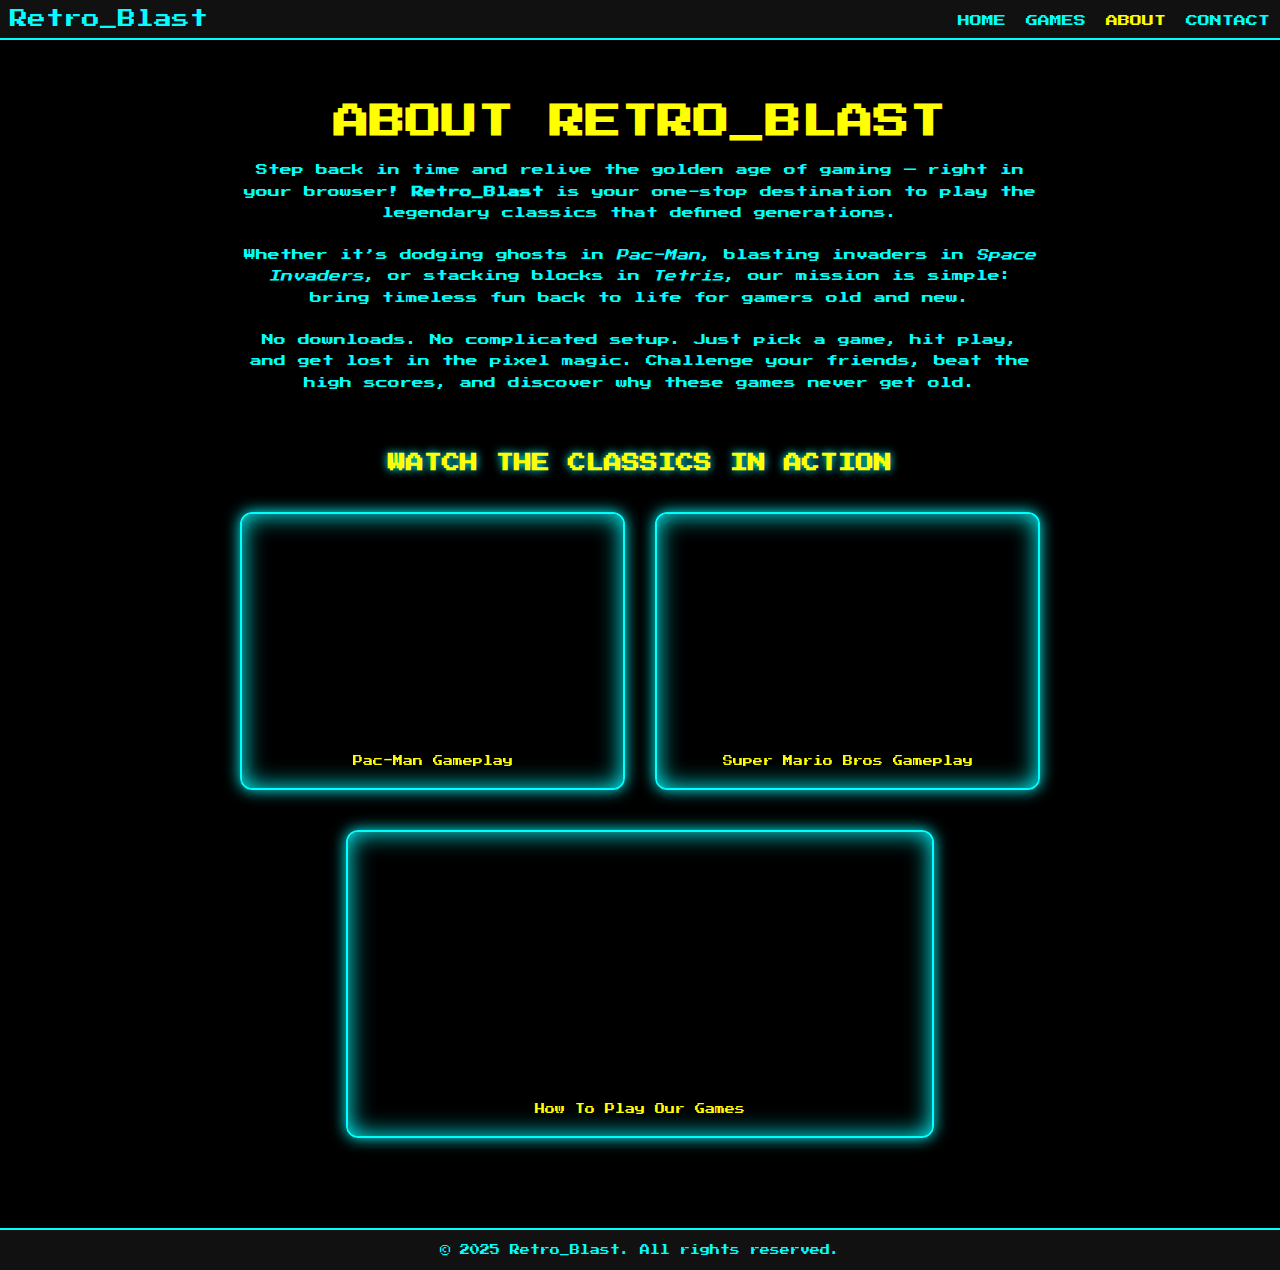
<file: about.html>
<!DOCTYPE html>
<html lang="en">
<head>
  <meta charset="UTF-8">
  <meta name="viewport" content="width=device-width, initial-scale=1.0">
  <title>About | Retro_Blast</title>
  <link href="https://fonts.googleapis.com/css2?family=Press+Start+2P&display=swap" rel="stylesheet">
  <!-- Link external CSS -->
  <link rel="stylesheet" href="about.css">
</head>
<body>
  <!-- Header -->
  <header class="retro-header">
    <nav class="retro-nav">
      <a href="homepage.html" class="nav-logo">Retro_Blast</a>
      <ul class="nav-links">
        <li><a href="index.html" class="nav-link">HOME</a></li>
        <li><a href="homepage.html" class="nav-link">GAMES</a></li>
        <li><a href="about.html" class="nav-link active">ABOUT</a></li>
        <li><a href="contact.html" class="nav-link">CONTACT</a></li>
      </ul>
    </nav>
  </header>

  <!-- Main Content -->
  <main class="about-content">
    <h1 class="section-title">ABOUT RETRO_BLAST</h1>
    <p class="about-text">
      Step back in time and relive the golden age of gaming — right in your browser!
      <strong>Retro_Blast</strong> is your one-stop destination to play the legendary classics that defined generations.
    </p>
    <p class="about-text">
      Whether it’s dodging ghosts in <em>Pac-Man</em>, blasting invaders in <em>Space Invaders</em>,
      or stacking blocks in <em>Tetris</em>, our mission is simple: bring timeless fun back to life for gamers old and new.
    </p>
    <p class="about-text">
      No downloads. No complicated setup. Just pick a game, hit play, and get lost in the pixel magic.
      Challenge your friends, beat the high scores, and discover why these games never get old.
    </p>
    <section class="video-section">
  <h2 class="section-subtitle">WATCH THE CLASSICS IN ACTION</h2>

  <!-- Top row -->
  <div class="video-row">
    <div class="video-box small">
      <iframe
        src="https://www.youtube.com/embed/dScq4P5gn4A"
        title="Pac-Man Gameplay"
        frameborder="0"
        allowfullscreen>
      </iframe>
      <p class="video-title">Pac-Man Gameplay</p>
    </div>

    <div class="video-box small">
      <iframe
        src="https://www.youtube.com/embed/rLl9XBg7wSs?si=LcrMd_icEXzWZX22"
        title="Super Mario Bros Gameplay"
        frameborder="0"
        allowfullscreen>
      </iframe>
      <p class="video-title">Super Mario Bros Gameplay</p>
    </div>
  </div>

  <!-- last video below -->
  <div class="video-box large">
    <iframe
      src="https://www.youtube.com/embed/Dg_ZrO8xn-M?si=c2AwXLPiRbcqVdN4"
      title="How To Play Our Games"
      frameborder="0"
      allowfullscreen>
    </iframe>
    <p class="video-title">How To Play Our Games</p>
  </div>
</section>

  </main>

  <!-- Footer -->
  <footer class="retro-footer">
    <p>&copy; 2025 Retro_Blast. All rights reserved.</p>
  </footer>
</file>
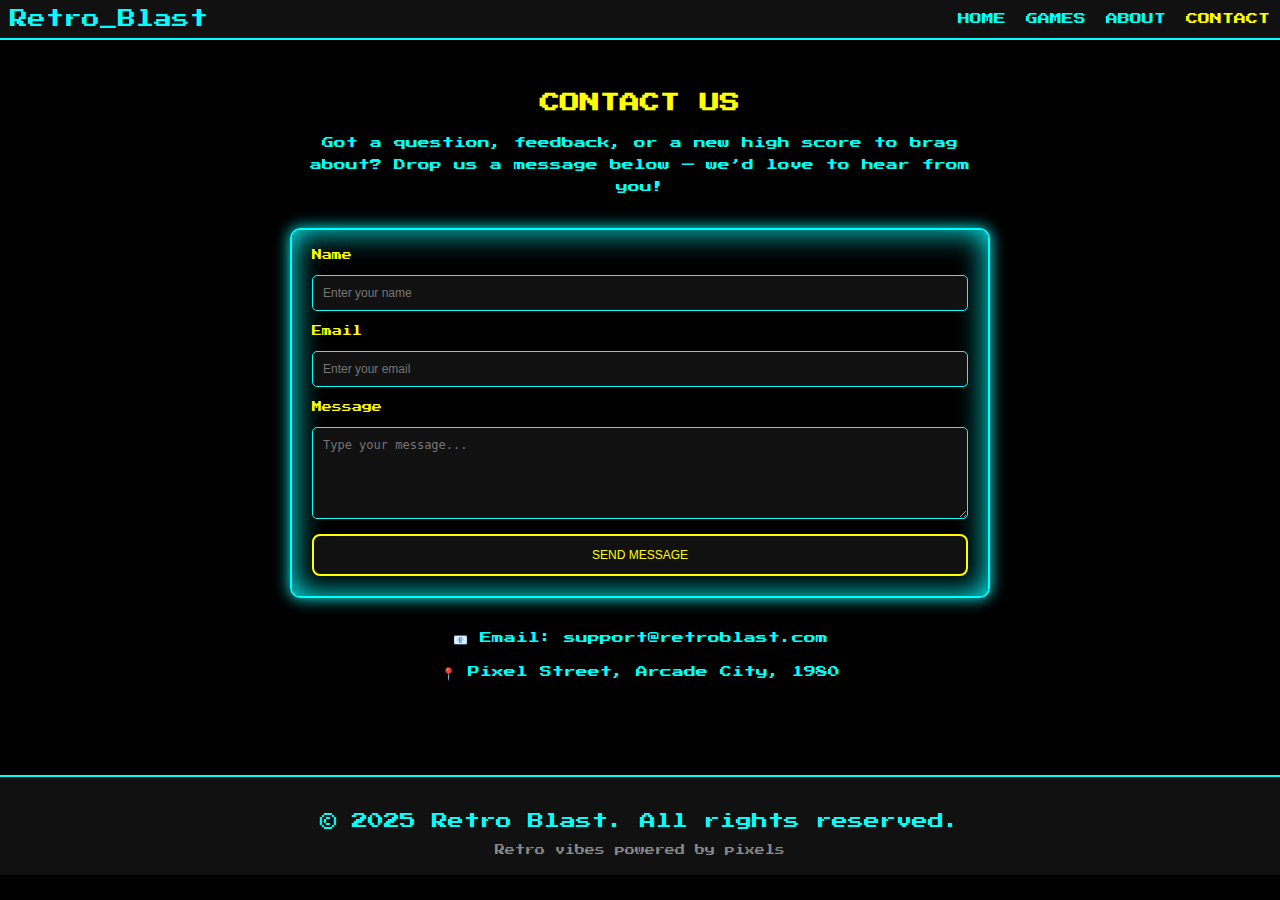
<file: contact.html>
<!DOCTYPE html>
<html lang="en">
<head>
  <meta charset="UTF-8">
  <meta name="viewport" content="width=device-width, initial-scale=1.0">
  <title>Contact | Retro_Blast</title>
  <link href="https://fonts.googleapis.com/css2?family=Press+Start+2P&display=swap" rel="stylesheet">
  <link rel="stylesheet" href="contact.css">
</head>
<body>
  <!-- Header -->
  <header class="retro-header">
    <nav class="retro-nav">
      <a href="homepage.html" class="nav-logo">Retro_Blast</a>
      <url class="nav-links">
        <link><a href="index.html" class="nav-link">HOME</a></link>
        <link><a href="homepage.html" class="nav-link">GAMES</a></link>
        <link><a href="about.html" class="nav-link">ABOUT</a></link>
        <link><a href="contact.html" class="nav-link active">CONTACT</a></link>
      </url>
    </nav>
  </header>

  <!-- Main Content -->
  <main class="contact-content">
    <h1 class="section-title">CONTACT US</h1>
    <p class="contact-intro">
      Got a question, feedback, or a new high score to brag about?  
      Drop us a message below — we’d love to hear from you!
    </p>

    <!-- Contact Form -->
    <form class="contact-form">
      <label for="name">Name</label>
      <input type="text" id="name" name="name" placeholder="Enter your name" required>

      <label for="email">Email</label>
      <input type="email" id="email" name="email" placeholder="Enter your email" required>

      <label for="message">Message</label>
      <textarea id="message" name="message" rows="5" placeholder="Type your message..." required></textarea>

      <button type="submit" class="submit-btn">SEND MESSAGE</button>
    </form>

    <!-- Support Info -->
    <div class="support-info">
      <p>📧 Email: support@retroblast.com</p>
      <p>📍 Pixel Street, Arcade City, 1980</p>
    </div>
  </main>

  <!-- Footer -->
  <footer class="retro-footer">
    <p>&copy; 2025 Retro Blast. All rights reserved.</p>
    <div class="footer-bottom">Retro vibes powered by pixels</div>
  </footer>
</body>
</html>
</file>
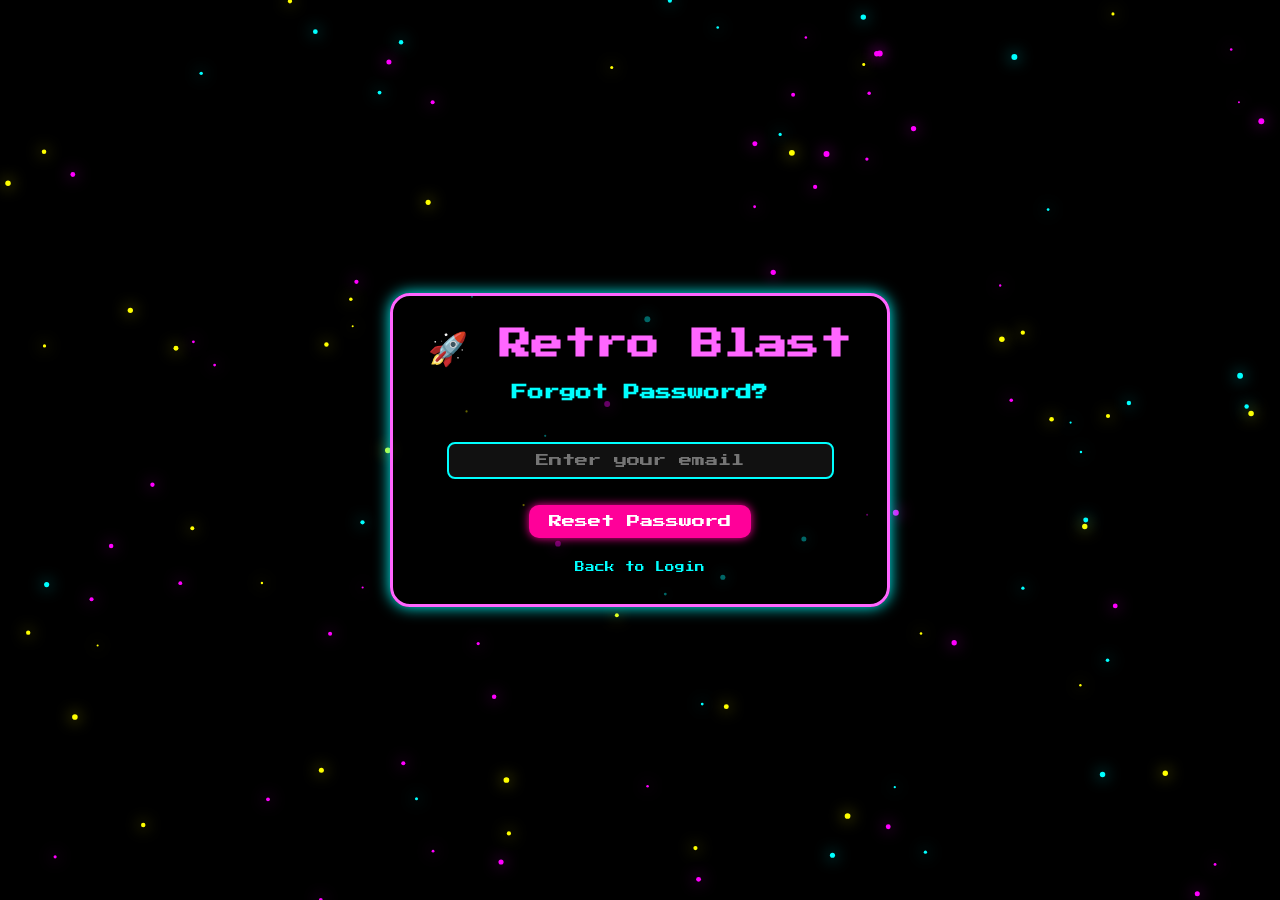
<file: forgot-password.html>
<!DOCTYPE html>
<html lang="en">
<head>
  <meta charset="UTF-8" />
  <meta name="viewport" content="width=device-width, initial-scale=1.0"/>
  <title>Retro Blast - Forgot Password</title>
  <link rel="stylesheet" href="style.css" />
  <link href="https://fonts.googleapis.com/css2?family=Press+Start+2P&display=swap" rel="stylesheet">
</head>
<body class="retro-bg">
    <canvas id="retroCanvas"></canvas>

  <div class="form-container fade-in">
    <h1 class="title">🚀 Retro Blast</h1>
    <h2 class="subtitle">Forgot Password?</h2>
    <form>
      <input type="email" placeholder="Enter your email" required />
      <button type="submit" class="glow-button">Reset Password</button>
    </form>
    <div class="form-footer">
      <a href="index.html">Back to Login</a>
    </div>
  </div>
  <script src="script.js"></script>
</body>
</html>
</file>
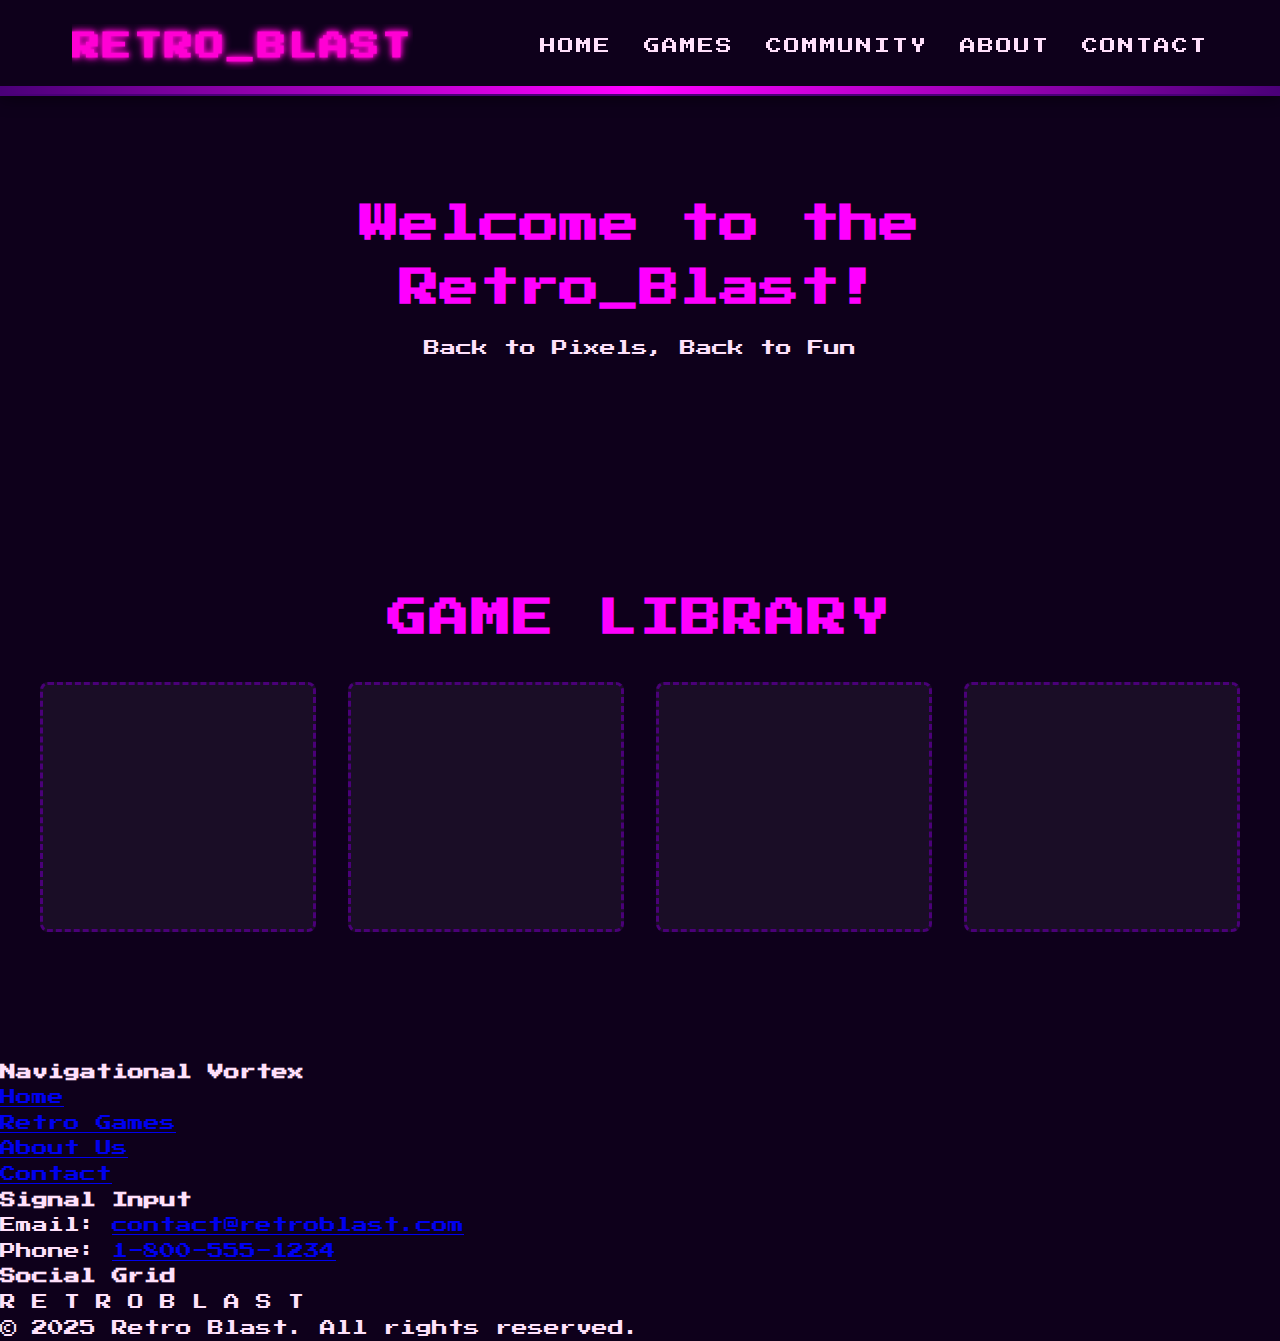
<file: homepage.html>
<!DOCTYPE html>
<html lang="en">
<head>
    <meta charset="UTF-8">
    <meta name="viewport" content="width=device-width, initial-scale=1.0">
    <title>Retro Space Nav Bar</title>
    <link href="https://fonts.googleapis.com/css2?family=Press+Start+2P&display=swap" rel="stylesheet">
    <link rel="stylesheet" href="homepage.css">
</head>
<body>
    <header class="retro-header">
        <nav class="retro-nav">
            <a href="#" class="nav-logo pixel-text glitch-text" data-text="GALACTIC.IO">Retro_Blast</a>
            <ul class="nav-links">
                <li><a href="#" class="nav-link pixel-text glitch-text" data-text="HOME">HOME</a></li>
                <li><a href="#" class="nav-link pixel-text glitch-text" data-text="GAMES">GAMES</a></li>
                <li><a href="#" class="nav-link pixel-text glitch-text" data-text="COMMUNITY">COMMUNITY</a></li>
                <li><a href="#" class="nav-link pixel-text glitch-text" data-text="ABOUT">ABOUT</a></li>
                <li><a href="#" class="nav-link pixel-text glitch-text" data-text="CONTACT">CONTACT</a></li>
            </ul>
        </nav>
        <div class="nav-bottom-bar"></div>
    </header>

    <main class="content">
        <h1>Welcome to the Retro_Blast!</h1>
        <p>Back to Pixels, Back to Fun</p>
    </main>
    <main class="game-content">
        <div id="game-grid-container">
            <h2 class="section-title pixel-text glitch-text" data-text="GAME LIBRARY">GAME LIBRARY</h2>
            <ul id="game-grid" class="loading-grid">
                <li class="loading-card"></li>
                <li class="loading-card"></li>
                <li class="loading-card"></li>
                <li class="loading-card"></li>
            </ul>
        </div>
        <div id="game-details-container" class="hidden">
        <button id="back-to-grid-btn" class="retro-button pixel-text">BACK TO GAMES</button>
        <div id="game-display">
            </div>
    </main>

    <div id="retro-background">
        <div class="aurora"></div>
        <div class="crt-overlay"></div>
    </div>
    <footer class="retro-footer">
    <div class="footer-grid">
        <div class="footer-section footer-links">
            <h4>Navigational Vortex</h4>
            <ul>
                <li><a href="#home">Home</a></li>
                <li><a href="#games">Retro Games</a></li>
                <li><a href="#about">About Us</a></li>
                <li><a href="#contact">Contact</a></li>
            </ul>
        </div>
        <div class="footer-section footer-contact">
            <h4>Signal Input</h4>
            <p>Email: <a href="mailto:contact@retroblast.com">contact@retroblast.com</a></p>
            <p>Phone: <a href="tel:+18005551234">1-800-555-1234</a></p>
        </div>
        <div class="footer-section footer-social">
            <h4>Social Grid</h4>
            <div class="social-icons">
                <a href="#"><i class="fab fa-twitter"></i></a>
                <a href="#"><i class="fab fa-instagram"></i></a>
                <a href="#"><i class="fab fa-youtube"></i></a>
            </div>
        </div>
    </div>
    <div class="footer-glitch-banner">
        <div class="glitch-text">
            <span>R</span>
            <span>E</span>
            <span>T</span>
            <span>R</span>
            <span>O</span>
            <span> </span>
            <span>B</span>
            <span>L</span>
            <span>A</span>
            <span>S</span>
            <span>T</span>
        </div>
    </div>
    <div class="footer-bottom">
        <p>&copy; 2025 Retro Blast. All rights reserved.</p>
    </div>
</footer>

    <script src="homepage.js"></script>
</body>
</html>
</file>
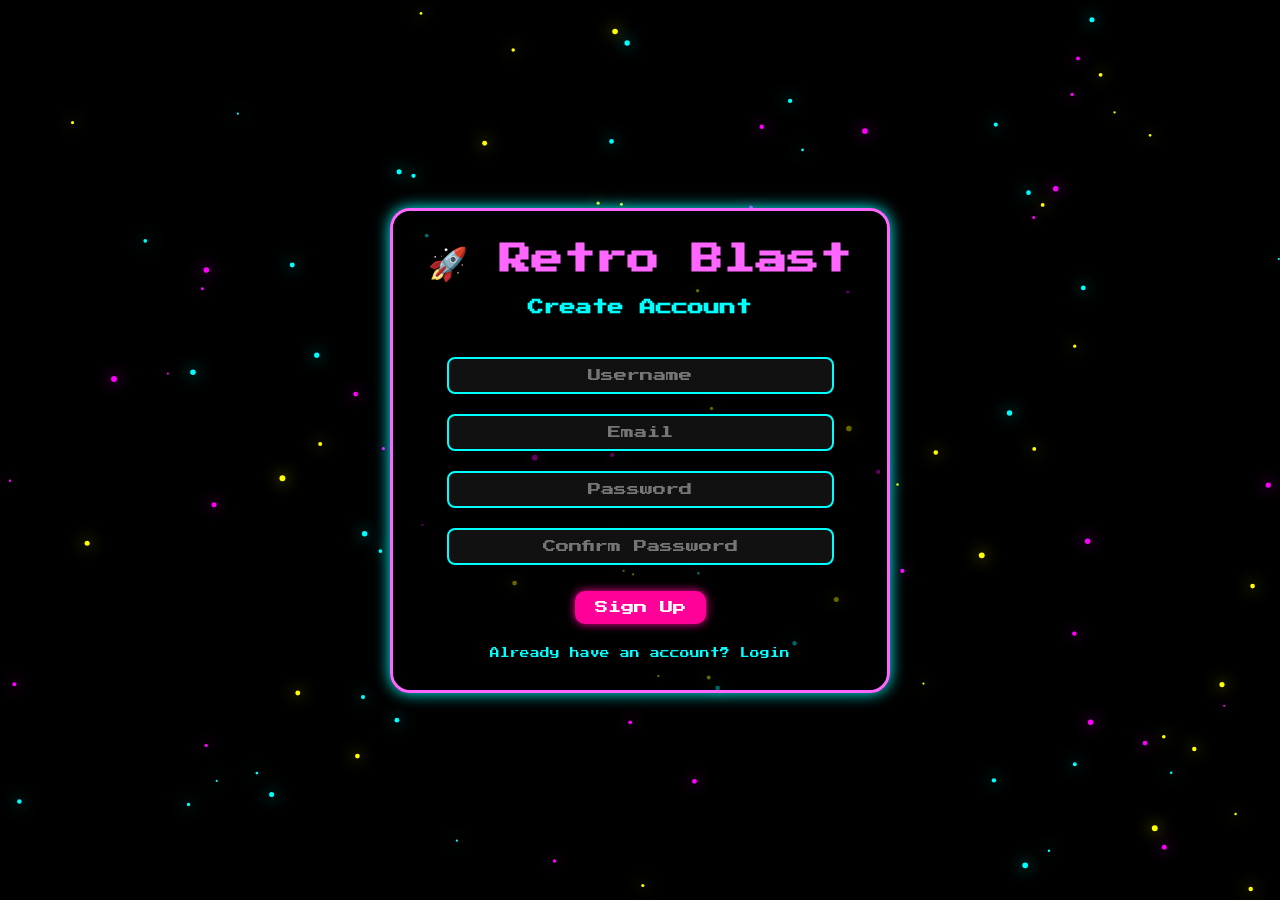
<file: signup.html>
<!DOCTYPE html>
<html lang="en">
<head>
  <meta charset="UTF-8" />
  <meta name="viewport" content="width=device-width, initial-scale=1.0"/>
  <title>Retro Blast - Sign Up</title>
  <link rel="stylesheet" href="style.css" />
  <link href="https://fonts.googleapis.com/css2?family=Press+Start+2P&display=swap" rel="stylesheet">
</head>
<body class="retro-bg">
    <canvas id="retroCanvas"></canvas>

  <div class="form-container fade-in">
    <h1 class="title">🚀 Retro Blast</h1>
    <h2 class="subtitle">Create Account</h2>
    <form>
      <input type="text" placeholder="Username" required />
      <input type="email" placeholder="Email" required />
      <input type="password" placeholder="Password" required />
      <input type="password" placeholder="Confirm Password" required />
      <button type="submit" class="glow-button">Sign Up</button>
    </form>
    <div class="form-footer">
      <a href="index.html">Already have an account? Login</a>
    </div>
  </div>
  <script src="script.js"></script>
</body>
</html>
</file>
<file: about.css>
/* General */
body {
  margin: 0;
  font-family: 'Press Start 2P', cursive;
  background: #000;
  color: #0ff;
  text-align: center;
}

/* Header */
.retro-header {
  background: #111;
  padding: 10px;
  border-bottom: 2px solid #0ff;
}

.retro-nav {
  display: flex;
  justify-content: space-between;
  align-items: center;
}

.nav-logo {
  font-size: 18px;
  color: #0ff;
  text-decoration: none;
}

.nav-links {
  list-style: none;
  display: flex;
  gap: 20px;
  margin: 0;
  padding: 0;
}

.nav-link {
  color: #0ff;
  text-decoration: none;
  font-size: 12px;
}

.nav-link.active {
  color: #ff0;
}

/* About Content */
.about-content {
  padding: 40px 20px;
  max-width: 800px;
  margin: auto;
}

.section-title {
  font-size: 36px;
  margin-bottom: 20px;
  color: #ff0;
}

.about-text {
  font-size: 12px;
  line-height: 1.8;
  margin-bottom: 20px;
  color: #0ff;
}

.highlight-text {
  color: #f0f;
  font-size: 14px;
}
/* -------- VIDEO SECTION -------- */
.video-section {
  margin-top: 60px;
  text-align: center;
}

.section-subtitle {
  font-size: 18px;
  color: #ff0;
  margin-bottom: 40px;
  text-shadow: 0 0 8px #0ff;
}

/* Two videos side-by-side row */
.video-row {
  display: flex;
  justify-content: center;
  align-items: flex-start;
  gap: 30px;
  margin-bottom: 40px;
}

/* Each video box style */
.video-box {
  background: rgba(0, 0, 0, 0.85);
  border: 2px solid #0ff;
  border-radius: 12px;
  padding: 12px;
  box-shadow: 0 0 15px #0ff, inset 0 0 25px #0ff;
  transition: transform 0.3s ease, box-shadow 0.3s ease;
}

.video-box:hover {
  transform: scale(1.05);
  box-shadow: 0 0 25px #f0f, inset 0 0 30px #0ff;
}

/* Size control */
.video-box.small {
  width: 45%; /* Two videos fit side by side */
  max-width: 400px;
}

.video-box.small iframe {
  width: 100%;
  height: 220px;
}

/* Last single video below */
.video-box.large {
  width: 70%;
  max-width: 720px;
  margin: 0 auto;
}

.video-box.large iframe {
  width: 90%;
  height: 250px;
}

/* Video titles */
.video-title {
  color: #ff0;
  font-size: 10px;
  margin-top: 10px;
}

/* Responsive layout */
@media (max-width: 900px) {
  .video-row {
    flex-direction: column;
    align-items: center;
  }

  .video-box.small {
    width: 90%;
  }

  .video-box.large {
    width: 95%;
  }
}


/* Footer */
.retro-footer {
  background: #111;
  padding: 15px;
  border-top: 2px solid #0ff;
  margin-top: 50px;
}
.retro-footer p {
  color: #0ff;
  font-size: 10px;
  margin: 0;
}
</file>
<file: contact.css>
/* General */
body {
  margin: 0;
  font-family: 'Press Start 2P', cursive;
  background: #000;
  color: #0ff;
  text-align: center;
}

/* Header */
.retro-header {
  background: #111;
  padding: 10px;
  border-bottom: 2px solid #0ff;
}

.retro-nav {
  display: flex;
  justify-content: space-between;
  align-items: center;
}

.nav-logo {
  font-size: 18px;
  color: #0ff;
  text-decoration: none;
}

.nav-links {
  list-style: none;
  display: flex;
  gap: 20px;
  margin: 0;
  padding: 0;
}

.nav-link {
  color: #0ff;
  text-decoration: none;
  font-size: 12px;
}

.nav-link.active {
  color: #ff0;
}

/* Contact Page */
.contact-content {
  padding: 40px 20px;
  max-width: 700px;
  margin: auto;
}

.section-title {
  font-size: 20px;
  margin-bottom: 20px;
  color: #ff0;
}

.contact-intro {
  font-size: 12px;
  line-height: 1.8;
  margin-bottom: 30px;
  color: #0ff;
}

/* Contact Form */
.contact-form {
  display: flex;
  flex-direction: column;
  gap: 15px;
  background: rgba(0, 0, 0, 0.7);
  border: 2px solid #0ff;
  border-radius: 10px;
  padding: 20px;
  box-shadow: 0 0 15px #0ff, 0 0 30px #0ff inset;
}

.contact-form label {
  font-size: 10px;
  color: #ff0;
  text-align: left;
}

.contact-form input,
.contact-form textarea {
  background: #111;
  border: 1px solid #0ff;
  border-radius: 5px;
  padding: 10px;
  font-size: 12px;
  color: #0ff;
  outline: none;
}

.contact-form input:focus,
.contact-form textarea:focus {
  border-color: #f0f;
  box-shadow: 0 0 8px #f0f;
}

.submit-btn {
  background: #111;
  border: 2px solid #ff0;
  color: #ff0;
  padding: 12px;
  font-size: 12px;
  border-radius: 8px;
  cursor: pointer;
  transition: all 0.2s ease-in-out;
}

.submit-btn:hover {
  background: #ff0;
  color: #000;
  box-shadow: 0 0 10px #ff0, 0 0 20px #ff0;
}

/* Support Info */
.support-info {
  margin-top: 30px;
  font-size: 12px;
  color: #0ff;
  line-height: 1.8;
}

/* Footer */
.retro-footer {
  background: #111;
  padding: 20px;
  border-top: 2px solid #0ff;
  margin-top: 40px;
}

.footer-bottom {
  margin-top: 10px;
  font-size: 10px;
  color: #888;
}
</file>
<file: style.css>
* {
  box-sizing: border-box;
  margin: 0;
  padding: 0;
  font-family: 'Press Start 2P', cursive;
}

body.retro-bg {
  background: linear-gradient(135deg, #0f0c29, #302b63, #24243e);
  height: 100vh;
  display: flex;
  align-items: center;
  justify-content: center;
  color: #fff;
  overflow: hidden;
}

.form-container {
  background: rgba(0, 0, 0, 0.6);
  border: 3px solid #ff66ff;
  border-radius: 20px;
  padding: 2rem;
  width: 500px;
  text-align: center;
  box-shadow: 0 0 15px #00ffff;
  animation: floatIn 1s ease forwards;
}

.title {
  color: #00ffcc;
  margin-bottom: 1rem;
}

.subtitle {
  font-size: 1rem;
  color: #00ffff;
  margin-bottom: 2rem;
}

input {
  width: 90%;
  padding: 10px;
  margin: 10px 0;
  border: 2px solid #00ffff;
  border-radius: 8px;
  background: #111;
  color: #fff;
  text-align: center;
  transition: 0.3s;
}

input:focus {
  outline: none;
  box-shadow: 0 0 10px #00ffff;
}

.glow-button {
  background: #ff0099;
  color: #fff;
  padding: 10px 20px;
  border: none;
  border-radius: 10px;
  margin-top: 1rem;
  cursor: pointer;
  transition: 0.3s;
  box-shadow: 0 0 10px #ff0099;
}

.glow-button:hover {
  box-shadow: 0 0 20px #ff0099, 0 0 40px #ff0099;
  transform: scale(1.1);
}

.form-footer {
  margin-top: 1.5rem;
  font-size: 0.6rem;
}

.form-footer a {
  color: #00ffff;
  text-decoration: none;
  display: block;
  margin-top: 5px;
}

.fade-in {
  animation: fadeIn 1.5s ease-in;
}

@keyframes fadeIn {
  from {
    opacity: 0;
    transform: translateY(-20px);
  }
  to {
    opacity: 1;
    transform: translateY(0);
  }
}

@keyframes floatIn {
  0% {
    transform: scale(0.9);
    opacity: 0;
  }
  100% {
    transform: scale(1);
    opacity: 1;
  }
}

body.retro-bg {
  background-image: url('https://i.imgur.com/Gy9l2Wg.png'); /* Pixel grid */
  background-size: cover;
  background-repeat: no-repeat;
  background-position: center;
}

.title {
  color: #ff66ff;
  margin-bottom: 1rem;
  animation: flicker 1.5s infinite alternate;
}

/* Flickering arcade text animation */
@keyframes flicker {
  0%   { opacity: 1; text-shadow: 0 0 5px #ff66ff, 0 0 10px #ff66ff; }
  100% { opacity: 0.8; text-shadow: 0 0 20px #ff66ff, 0 0 30px #ff66ff; }
}

/* Pixel-style input glow */
input:hover {
  border-color: #ffcc00;
  box-shadow: 0 0 10px #ffcc00;
}

button:active {
  transform: scale(0.95);
}

#retroCanvas {
  position: fixed;
  top: 0;
  left: 0;
  width: 100%;
  height: 100%;
  z-index: -1;   /* keeps it behind the form */
  background: black;
}
</file>
<file: homepage.css>
/* Custom CSS Variables for the Galactic Purple Palette */
:root {
    --purple-dark: #0e001b;
    --purple-medium: #4A0078;
    --purple-light: #ff00d4;
    --purple-bright: #ff00ff;
    --purple-glow: #F2A3FF;
    --text-color: #ffe0fb; 
    --accent-yellow: #FFFF66; /* A contrasting accent for highlights */
}

/* Global Styles for Retro Vibe */
* {
    box-sizing: border-box;
    margin: 0;
    padding: 0;
    font-smooth: never; /* No font smoothing */
    -webkit-font-smoothing: none;
    image-rendering: pixelated; /* Essential for crisp pixel art */
    image-rendering: -moz-crisp-edges;
    image-rendering: crisp-edges;
}

body {
    font-family: 'Press Start 2P', cursive;
    background-color: var(--purple-dark);
    color: var(--text-color);
    line-height: 1.6;
}

/* Pixelated Text Glitch Effect */
.pixel-text {
    text-shadow: 
        1px 1px 0px var(--purple-dark),
        -1px -1px 0px var(--purple-dark),
        1px -1px 0px var(--purple-dark),
        -1px 1px 0px var(--purple-dark);
    letter-spacing: 2px;
}

.glitch-text {
    position: relative;
    overflow: hidden;
    cursor: pointer;
    text-transform: uppercase;
}

.glitch-text:hover {
    color: var(--accent-yellow);
    text-shadow: none;
}

/* Glitch effect on hover */
.glitch-text::before {
    content: attr(data-text);
    position: absolute;
    top: 0;
    left: 0;
    width: 100%;
    color: var(--purple-bright);
    background: var(--purple-dark);
    overflow: hidden;
    clip-path: inset(0 0 100% 0);
    transition: clip-path 0.3s ease-out;
    pointer-events: none;
}
.glitch-text:hover::before {
    animation: glitch-anim 0.4s steps(2, jump-start) infinite;
    clip-path: inset(0);
}

@keyframes glitch-anim {
    0% { clip-path: inset(0 0 100% 0); }
    33% { clip-path: inset(0 0 0 100%); }
    66% { clip-path: inset(100% 0 0 0); }
    100% { clip-path: inset(0 0 100% 0); }
}


/* --- Header and Nav Bar --- */
.retro-header {
    background-color: var(--purple-dark);
    position: sticky;
    top: 0;
    width: 100%;
    z-index: 100;
    border-bottom: 2px solid var(--purple-medium);
    box-shadow: 0 4px 15px rgba(0, 0, 0, 0.4), inset 0 -2px 0 0 var(--purple-light); /* Shadow and inner line */
    transition: background-color 0.3s ease;
    overflow: hidden;
}

.retro-nav {
    display: flex;
    justify-content: space-between;
    align-items: center;
    max-width: 1200px;
    margin: 0 auto;
    padding: 1.5rem 2rem;
    position: relative;
    z-index: 2; /* Ensure nav content is above the background glow */
}

/* Navigation Logo */
.nav-logo {
    font-size: 1.8rem;
    font-weight: bold;
    color: var(--purple-light);
    text-decoration: none;
    text-shadow: 0 0 5px var(--purple-light), 0 0 10px var(--purple-light); /* Light glow */
    transition: color 0.3s ease, text-shadow 0.3s ease;
}
.nav-logo:hover {
    color: var(--accent-yellow);
    text-shadow: 0 0 5px var(--accent-yellow), 0 0 15px var(--accent-yellow);
}

/* Nav Links */
.nav-links {
    list-style: none;
    display: flex;
    gap: 2rem;
}
.nav-links a {
    color: var(--text-color);
    text-decoration: none;
    font-size: 1rem;
    position: relative;
    padding: 0.5rem 0;
    transition: color 0.3s ease;
}

/* Underline Animation (from the '90s) */
.nav-links a::after {
    content: '';
    position: absolute;
    bottom: -5px;
    left: 0;
    width: 0;
    height: 2px;
    background-color: var(--purple-bright);
    transition: width 0.3s cubic-bezier(0.25, 0.46, 0.45, 0.94); /* Easing for cool effect */
    box-shadow: 0 0 5px var(--purple-bright);
}
.nav-links a:hover::after {
    width: 100%;
}


/* Bottom Bar with Scanline Effect */
.nav-bottom-bar {
    position: absolute;
    bottom: 0;
    left: 0;
    width: 100%;
    height: 8px; /* Height of the bar */
    background: linear-gradient(
        90deg,
        var(--purple-medium) 0%,
        var(--purple-bright) 50%,
        var(--purple-medium) 100%
    );
    animation: scanline-flow 15s linear infinite;
    z-index: 1;
}

@keyframes scanline-flow {
    0% { background-position: -500px 0; }
    100% { background-position: 500px 0; }
}

/* Hover/Active State Animation for links */
.nav-link:hover {
    transform: translateY(-2px); /* Slight lift effect */
    color: var(--purple-glow);
    text-shadow: 0 0 8px var(--purple-glow), 0 0 15px var(--purple-glow);
}

.nav-link:active {
    transform: translateY(0);
    color: var(--purple-bright);
    text-shadow: 0 0 5px var(--purple-bright);
}

/* Main content for demonstration purposes */
.content {
    max-width: 800px;
    margin: 4rem auto;
    padding: 2rem;
    text-align: center;
}

.content h1 {
    font-size: 2.5rem;
    color: var(--purple-bright);
    margin-bottom: 1rem;
}

.content p {
    font-size: 1rem;
    color: var(--text-color);
}

/* --- New Game Grid Styles --- */
.game-content {
    position: relative;
    z-index: 1; /* Keep this content above the background */
    padding: 8rem 2rem; /* Top padding to accommodate the fixed nav bar */
    text-align: center;
}

.section-title {
    font-size: 2.5rem;
    color: var(--purple-bright);
    margin-bottom: 2rem;
    text-shadow: 2px 2px 0 var(--purple-dark);
}

#game-grid {
    display: grid;
    grid-template-columns: repeat(auto-fill, minmax(250px, 1fr));
    gap: 2rem;
    max-width: 1200px;
    margin: 0 auto;
    list-style: none;
    padding: 0;
}

.game-card {
    background-color: var(--purple-dark);
    border: 3px solid var(--purple-light);
    border-radius: 8px;
    box-shadow: 0 0 10px rgba(255, 255, 255, 0.1), inset 0 0 5px rgba(255, 255, 255, 0.2);
    overflow: hidden;
    position: relative;
    text-align: left;
    transition: transform 0.3s ease-out, box-shadow 0.3s ease-out;
    cursor: pointer;
    text-decoration: none;
    color: inherit;
    opacity: 0; /* Initially hidden for fade-in animation */
    animation: fade-in 0.5s forwards;
}

.game-card:hover {
    transform: translateY(-8px) scale(1.03); /* Lift and grow effect */
    box-shadow: 0 8px 25px rgba(206, 101, 255, 0.5), inset 0 0 10px rgba(255, 255, 255, 0.4);
}

.game-card:active {
    transform: translateY(-2px);
    box-shadow: 0 4px 15px rgba(206, 101, 255, 0.5);
}

.card-image-container {
    width: 100%;
    height: 150px;
    background-color: #000;
    position: relative;
    display: flex;
    justify-content: center;
    align-items: center;
    border-bottom: 2px solid var(--purple-light);
}

.card-image {
    width: 100%;
    height: 100%;
    object-fit: cover;
    display: block;
    image-rendering: pixelated;
    transition: transform 0.3s ease-out;
}

.game-card:hover .card-image {
    transform: scale(1.1); /* Zoom effect on hover */
}

.card-content {
    padding: 1rem;
    position: relative;
}

.card-title {
    font-size: 1.2rem;
    color: var(--accent-yellow);
    margin-bottom: 0.5rem;
    text-shadow: 1px 1px 0 var(--purple-dark);
    transition: color 0.3s ease;
}

.card-description {
    font-size: 0.8rem;
    color: var(--text-color);
    margin-bottom: 1rem;
    line-height: 1.4;
}

/* Retro Button within card */
.play-btn {
    background-color: var(--purple-light);
    color: var(--purple-dark);
    font-family: 'Press Start 2P', cursive;
    font-size: 0.9rem;
    padding: 8px 12px;
    border: none;
    box-shadow: 2px 2px 0 var(--purple-medium);
    transition: transform 0.1s ease-out, box-shadow 0.1s ease-out;
    cursor: pointer;
}
.play-btn:hover {
    background-color: var(--purple-bright);
    transform: translate(1px, 1px);
    box-shadow: 1px 1px 0 var(--purple-medium);
}
.play-btn:active {
    transform: translate(2px, 2px);
    box-shadow: none;
}

/* Initial "Loading" Animation */
.loading-grid .loading-card {
    background-color: rgba(255, 255, 255, 0.05);
    border: 3px dashed var(--purple-medium);
    min-height: 250px;
    animation: pulse-loading 1.5s infinite ease-in-out alternate;
    border-radius: 8px;
}

@keyframes pulse-loading {
    from { opacity: 0.5; }
    to { opacity: 1; }
}

/* Game card fade-in animation (for when JS creates them) */
@keyframes fade-in {
    from { opacity: 0; transform: translateY(20px); }
    to { opacity: 1; transform: translateY(0); }
}
#game-details-container {
    padding: 2rem;
    background-color: rgba(0, 0, 0, 0.7);
    border: 3px solid var(--purple-light);
    border-radius: 8px;
    max-width: 900px;
    margin: 0 auto;
    /* ➡️ ADD THESE STYLES TO MAKE THE CONTAINER VISIBLE */
    display: flex;
    flex-direction: column;
    align-items: center;
}

#game-details-container.hidden {
    display: none;
}

#back-to-grid-btn {
    margin-bottom: 20px;
    background-color: var(--purple-light);
    color: var(--purple-dark);
}

#game-display {
    text-align: center;
    /* ➡️ ADD THESE STYLES TO GIVE THE IFRAME SPACE */
    width: 100%;
    height: 600px; /* This height is crucial for the game iframe */
}
</file>
